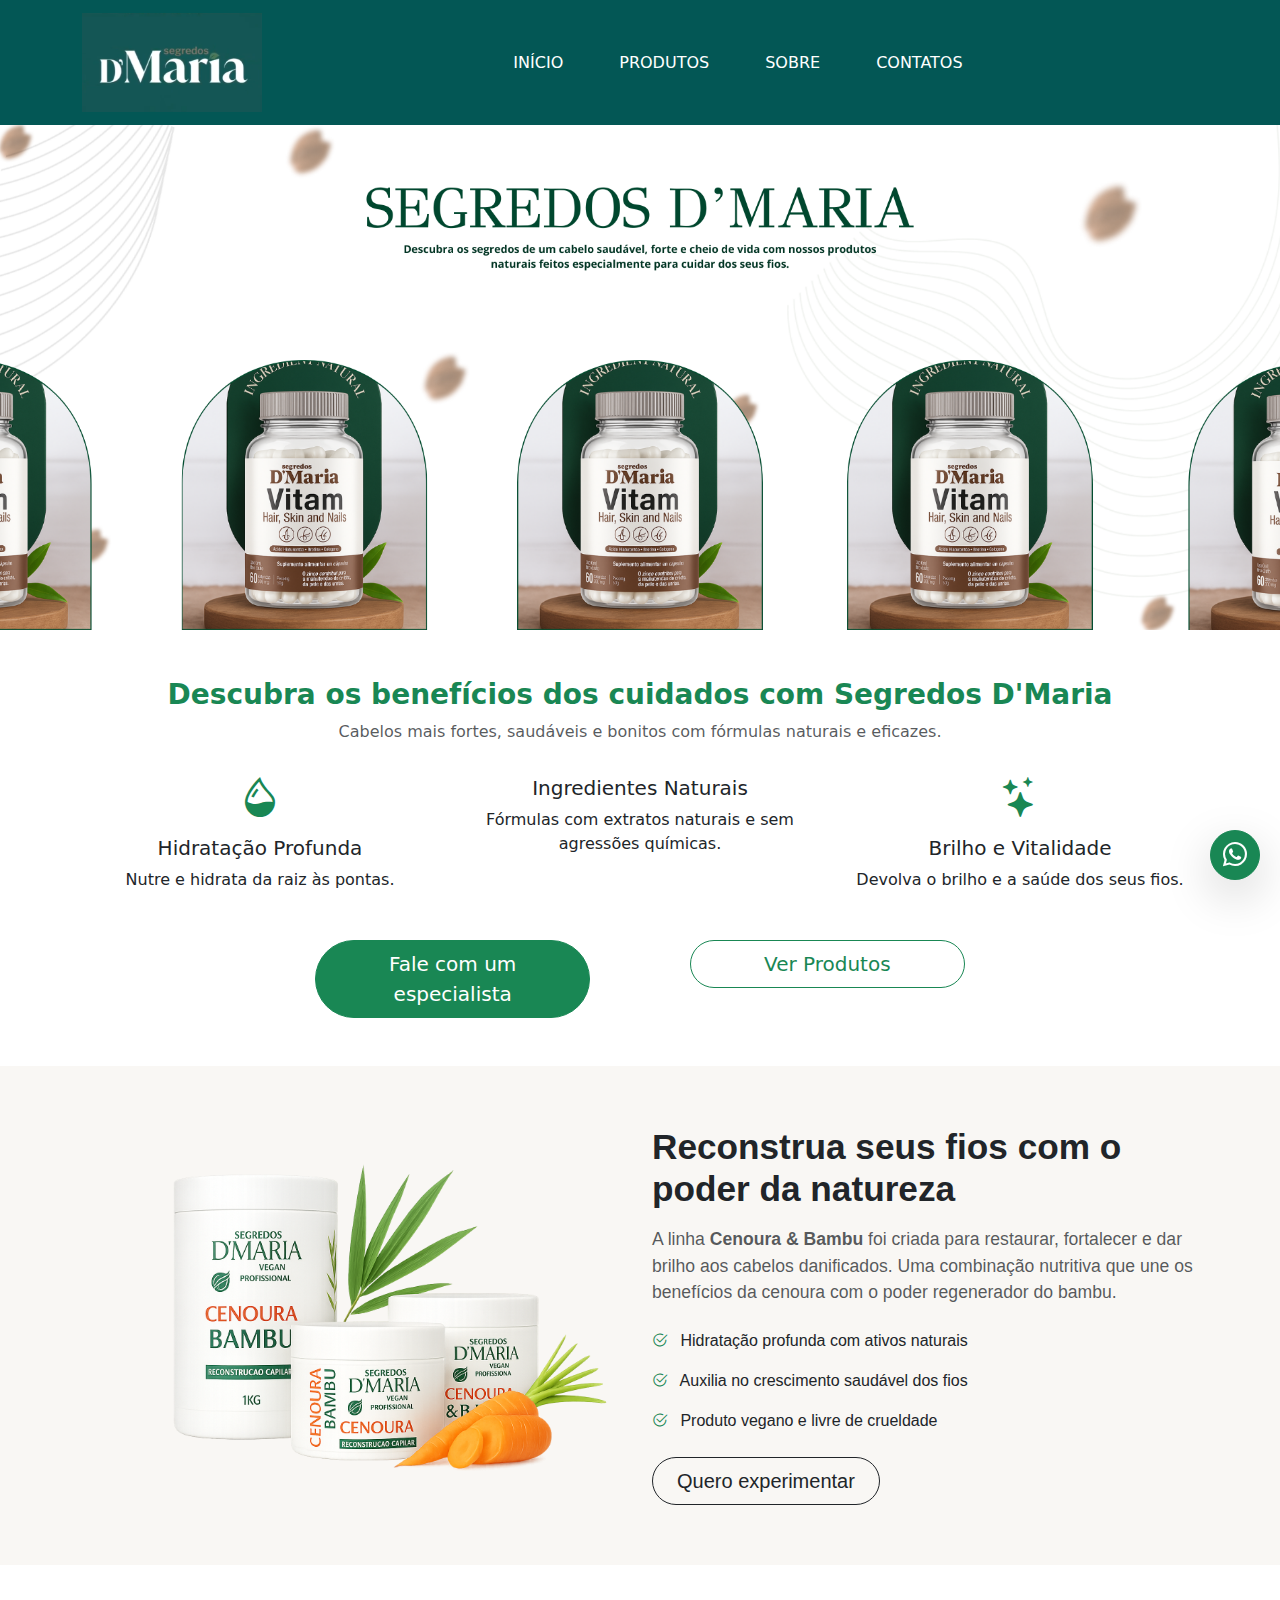
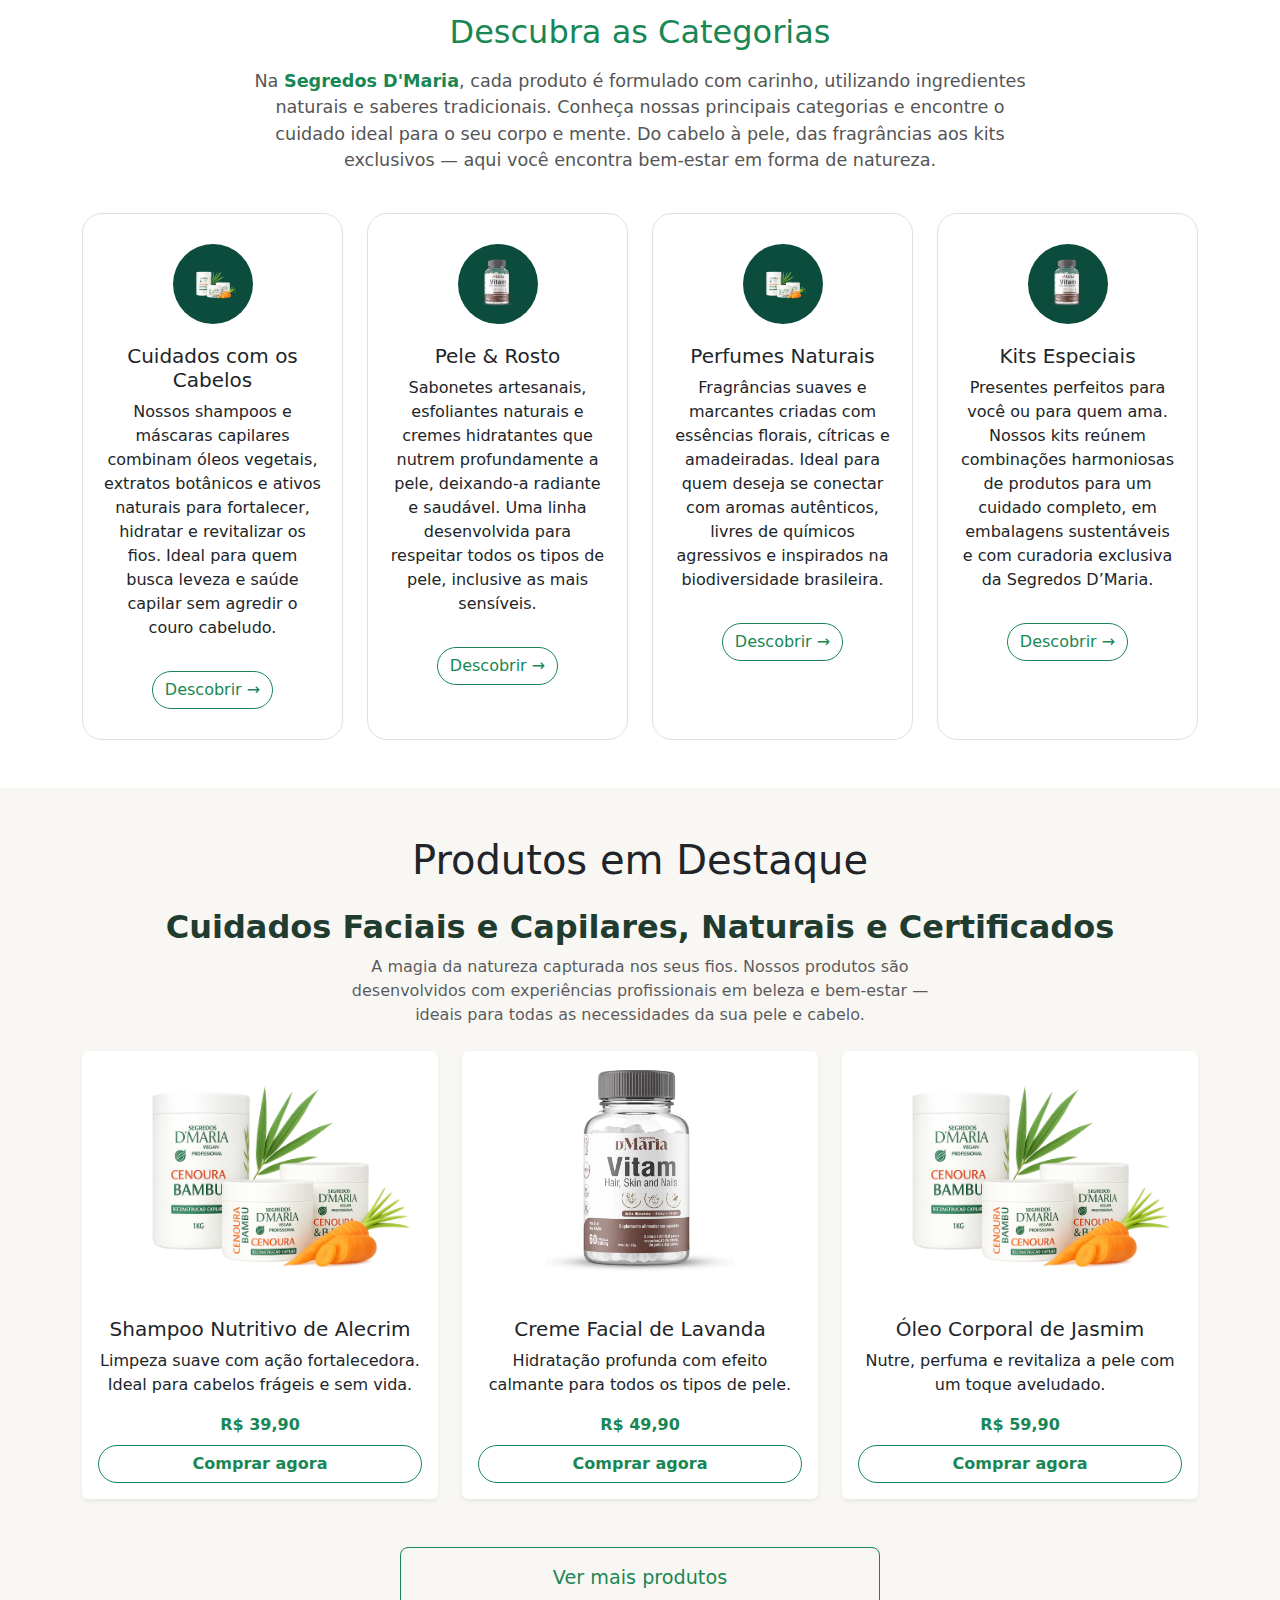
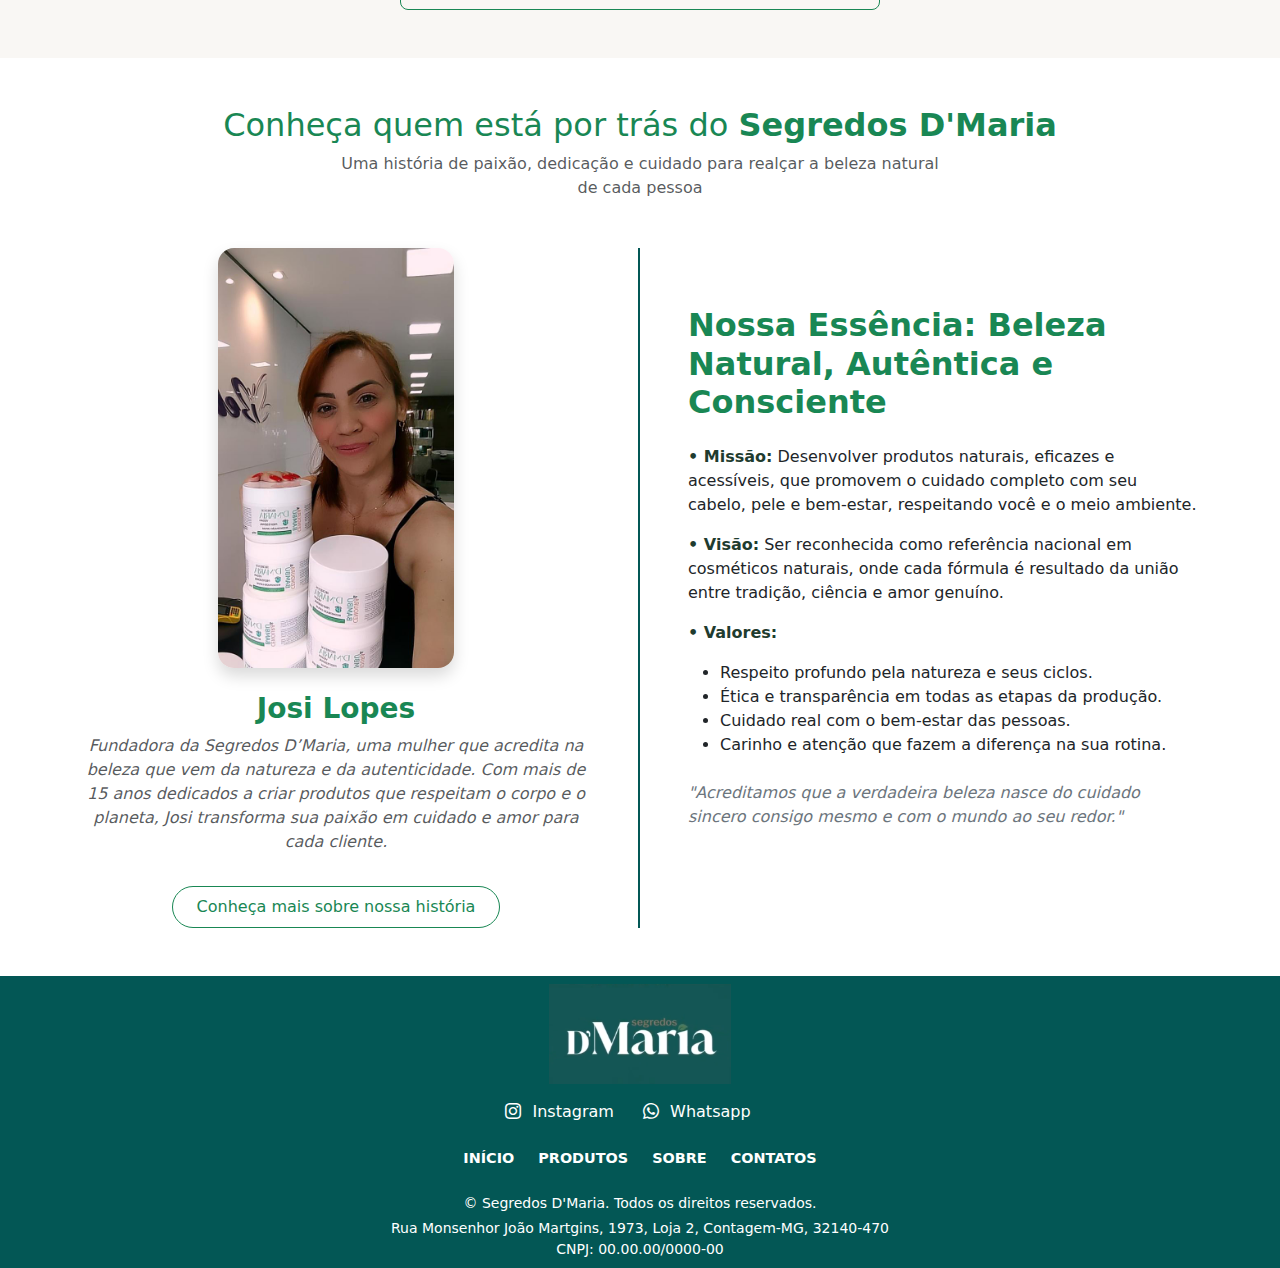
<file: index.html>
<!DOCTYPE html>
<html lang="pt-BR">

<head>
    <meta charset="UTF-8">
    <meta name="viewport" content="width=device-width, initial-scale=1.0">

    <!-- Ícones do Bootstrap -->
    <link rel="stylesheet" href="https://cdn.jsdelivr.net/npm/bootstrap-icons/font/bootstrap-icons.css">

    <!-- CSS do Bootstrap -->
    <link href="https://cdn.jsdelivr.net/npm/bootstrap@5.3.3/dist/css/bootstrap.min.css" rel="stylesheet"
        crossorigin="anonymous">

    <!-- Estilos personalizados -->
    <link rel="stylesheet" href="./assets/css/style.css">

    <!-- Ícone da aba do navegador -->
    <link rel="shortcut icon" href="./assets/img/favicon.ico" type="image/x-icon">

    <title>Segredos D'Maria</title>
</head>

<body>

    <nav class="navbar navbar-expand-lg navbar-custom">
        <div class="container">
            <!-- Logo -->
            <a class="navbar-brand d-flex align-items-center" href="./index.html">
                <img src="./assets/img/logoSegredosD'Maria.png" alt="Logo" class="img-fluid" style="max-width: 180px;">
            </a>

            <!-- Botão do menu no mobile -->
            <button class="navbar-toggler text-white" type="button" data-bs-toggle="collapse"
                data-bs-target="#navbarContent">
                <span class="navbar-toggler-icon"></span>
            </button>

            <!-- Itens do menu -->
            <div class="collapse navbar-collapse justify-content-center" id="navbarContent">
                <ul class="navbar-nav">
                    <li class="nav-item">
                        <a class="nav-link" href="./index.html">INÍCIO</a>
                    </li>
                    <li class="nav-item">
                        <a class="nav-link" href="./pages/produtos.html">PRODUTOS</a>
                    </li>
                    <li class="nav-item">
                        <a class="nav-link" href="./pages/sobre.html">SOBRE</a>
                    </li>
                    <li class="nav-item">
                        <a class="nav-link" href="./pages/contatos.html">CONTATOS</a>
                    </li>
                </ul>
            </div>
        </div>
    </nav>

    <!-- SEÇÃO: Banner principal -->
    <section id="inicio" style="background-color: #ffffff;">
        <div class="main">
            <img src="./assets/img/bannerInicio.png" alt="Banner" class="img-fluid w-100">
        </div>
    </section>

    <!-- SEÇÃO: Benefícios dos produtos Segredos D'Maria -->
    <section style="background-color: #ffffff;">
        <div class="container text-center py-5">

            <h3 class="fw-bold text-success">Descubra os benefícios dos cuidados com Segredos D'Maria</h3>
            <p class="text-muted mb-4">
                Cabelos mais fortes, saudáveis e bonitos com fórmulas naturais e eficazes.
            </p>

            <!-- Ícones e descrições dos benefícios -->
            <div class="row text-center mb-4">
                <div class="col-12 col-md-4">
                    <i class="bi bi-droplet-half fs-1 text-success"></i>
                    <h5 class="mt-2">Hidratação Profunda</h5>
                    <p>Nutre e hidrata da raiz às pontas.</p>
                </div>
                <div class="col-12 col-md-4">
                    <i class="bi bi-leaf fs-1 text-success"></i>
                    <h5 class="mt-2">Ingredientes Naturais</h5>
                    <p>Fórmulas com extratos naturais e sem agressões químicas.</p>
                </div>
                <div class="col-12 col-md-4">
                    <i class="bi bi-stars fs-1 text-success"></i>
                    <h5 class="mt-2">Brilho e Vitalidade</h5>
                    <p>Devolva o brilho e a saúde dos seus fios.</p>
                </div>
            </div>

            <!-- Botões de ação -->
            <div class="row justify-content-center g-2 mt-4">
                <div class="col-12 col-md-4">
                    <a href="https://api.whatsapp.com/send/?phone=5575981557558&text=Ol%C3%A1%2C+tenho+interesse+nos+produtos+Segredos+D'Maria+e+gostaria+de+saber+mais.&type=phone_number&app_absent=0"
                        class="btn btn-success btn-lg w-75 rounded-pill" target="_blank" rel="noopener noreferrer">
                        Fale com um especialista
                    </a>
                </div>

                <div class="col-12 col-md-4">
                    <a href="./pages/produtos.html" class="btn btn-outline-success btn-lg w-75 rounded-pill">
                        Ver Produtos
                    </a>
                </div>
            </div>
        </div>
    </section>

    <!-- SEÇÃO: Beleza com Segredos D'Maria -->
    <section style="background-color: #f9f7f4; padding: 60px 0; font-family: 'Helvetica Neue', sans-serif;">
        <div class="container">
            <div class="row align-items-center">
                <!-- Imagem lateral -->
                <div class="col-md-6 text-center mb-4 mb-md-0">
                    <img src="./assets/img/imgProdutos/CenouraBambu.png" alt="Produto Segredos D'Maria Cenoura & Bambu"
                        class="img-fluid" style="max-height: 400px;">
                </div>

                <!-- Texto lateral -->
                <div class="col-md-6">
                    <h2 class="fw-bold text-dark mb-3" style="font-size: 2.2rem;">
                        Reconstrua seus fios com o poder da natureza
                    </h2>
                    <p class="text-muted mb-4" style="font-size: 1.1rem;">
                        A linha <strong>Cenoura & Bambu</strong> foi criada para restaurar, fortalecer e dar brilho aos
                        cabelos danificados. Uma combinação nutritiva que une os benefícios da cenoura com o poder
                        regenerador do bambu.
                    </p>

                    <ul class="list-unstyled mb-4" style="font-size: 1rem;">
                        <li class="mb-3"><i class="bi bi-check2-circle text-success me-2"></i> Hidratação profunda com
                            ativos naturais</li>
                        <li class="mb-3"><i class="bi bi-check2-circle text-success me-2"></i> Auxilia no crescimento
                            saudável dos fios</li>
                        <li class="mb-3"><i class="bi bi-check2-circle text-success me-2"></i> Produto vegano e livre de
                            crueldade</li>
                    </ul>

                    <a href="https://api.whatsapp.com/send/?phone=5531992898271&text=Olá,+quero+conhecer+os+produtos+Segredos+D'Maria"
                        class="btn btn-outline-dark btn-lg rounded-pill px-4">
                        Quero experimentar
                    </a>
                </div>
            </div>
        </div>
    </section>


    <div class="container py-5">
        <h2 class="text-center text-success mb-3">Descubra as Categorias</h2>
        <p class="descricao-topo text-center">
            Na <strong class="text-success">Segredos D'Maria</strong>, cada produto é formulado com carinho, utilizando
            ingredientes naturais
            e saberes tradicionais. Conheça nossas principais categorias e encontre o cuidado ideal para o seu corpo e
            mente. Do cabelo à pele, das fragrâncias aos kits exclusivos — aqui você encontra bem-estar em forma de
            natureza.
        </p>

        <div class="row row-cols-1 row-cols-md-4 g-4">

            <div class="col">
                <div class="categoria-card">
                    <img src="./assets/img/imgProdutos/CenouraBambu.png" alt="Cabelos" class="categoria-img">
                    <h5>Cuidados com os Cabelos</h5>
                    <p>Nossos shampoos e máscaras capilares combinam óleos vegetais, extratos botânicos e ativos
                        naturais para fortalecer, hidratar e revitalizar os fios. Ideal para quem busca leveza e saúde
                        capilar sem agredir o couro cabeludo.</p>
                    <a href="#" class="btn btn-outline-success btn-descobrir">Descobrir →</a>
                </div>
            </div>

            <div class="col">
                <div class="categoria-card">
                    <img src="./assets/img/imgProdutos/VitamHair.png" alt="Pele" class="categoria-img">
                    <h5>Pele & Rosto</h5>
                    <p>Sabonetes artesanais, esfoliantes naturais e cremes hidratantes que nutrem profundamente a pele,
                        deixando-a radiante e saudável. Uma linha desenvolvida para respeitar todos os tipos de pele,
                        inclusive as mais sensíveis.</p>
                    <a href="#" class="btn btn-outline-success btn-descobrir">Descobrir →</a>
                </div>
            </div>

            <div class="col">
                <div class="categoria-card">
                    <img src="./assets/img/imgProdutos/CenouraBambu.png" alt="Perfumes" class="categoria-img">
                    <h5>Perfumes Naturais</h5>
                    <p>Fragrâncias suaves e marcantes criadas com essências florais, cítricas e amadeiradas. Ideal para
                        quem deseja se conectar com aromas autênticos, livres de químicos agressivos e inspirados na
                        biodiversidade brasileira.</p>
                    <a href="#" class="btn btn-outline-success btn-descobrir">Descobrir →</a>
                </div>
            </div>

            <div class="col">
                <div class="categoria-card">
                    <img src="./assets/img/imgProdutos/VitamHair.png" alt="Kits" class="categoria-img">
                    <h5>Kits Especiais</h5>
                    <p>Presentes perfeitos para você ou para quem ama. Nossos kits reúnem combinações harmoniosas de
                        produtos para um cuidado completo, em embalagens sustentáveis e com curadoria exclusiva da
                        Segredos D’Maria.</p>
                    <a href="#" class="btn btn-outline-success btn-descobrir">Descobrir →</a>
                </div>
            </div>

        </div>
    </div>

    <section class="py-5" style="background-color: #f9f7f4;">
        <div class="container">
            <h1 class="text-center mb-4">Produtos em Destaque</h1>
            <div class="text-center mb-4">
                <h2 class="fw-bold display-10" style="color: #1f3c2f;">
                    Cuidados Faciais e Capilares, Naturais e Certificados
                </h2>
                <p class="text-muted mx-auto" style="max-width: 600px;">
                    A magia da natureza capturada nos seus fios. Nossos produtos são desenvolvidos com experiências
                    profissionais em beleza e bem-estar — ideais para todas as necessidades da sua pele e cabelo.
                </p>
            </div>


            <div class="row row-cols-1 row-cols-md-3 g-4">

                <!-- Produto 1 -->
                <div class="col">
                    <div class="card h-100 border-0 shadow-sm">
                        <img src="./assets/img/imgProdutos/CenouraBambu.png" class="card-img-top" alt="Produto 1">
                        <div class="card-body text-center">
                            <h5 class="card-title">Shampoo Nutritivo de Alecrim</h5>
                            <p class="card-text">Limpeza suave com ação fortalecedora. Ideal para cabelos frágeis e sem
                                vida.</p>
                            <p class="fw-bold text-success mb-2">R$ 39,90</p>
                            <a href="https://api.whatsapp.com/send/?phone=5531992898271&text=Olá,+quero+comprar+esse+produto+Segredos+D'Maria"
                                class="btn btn-outline-success rounded-pill w-100 fw-semibold">
                                Comprar agora
                            </a>

                        </div>
                    </div>
                </div>

                <!-- Produto 2 -->
                <div class="col">
                    <div class="card h-100 border-0 shadow-sm">
                        <img src="./assets/img/imgProdutos/VitamHair.png" class="card-img-top" alt="Produto 2">
                        <div class="card-body text-center">
                            <h5 class="card-title">Creme Facial de Lavanda</h5>
                            <p class="card-text">Hidratação profunda com efeito calmante para todos os tipos de pele.
                            </p>
                            <p class="fw-bold text-success mb-2">R$ 49,90</p>
                            <a href="https://api.whatsapp.com/send/?phone=5531992898271&text=Olá,+quero+comprar+esse+produto+Segredos+D'Maria"
                                class="btn btn-outline-success rounded-pill w-100 fw-semibold">
                                Comprar agora
                            </a>

                        </div>
                    </div>
                </div>

                <!-- Produto 3 -->
                <div class="col">
                    <div class="card h-100 border-0 shadow-sm">
                        <img src="./assets/img/imgProdutos/CenouraBambu.png" class="card-img-top" alt="Produto 3">
                        <div class="card-body text-center">
                            <h5 class="card-title">Óleo Corporal de Jasmim</h5>
                            <p class="card-text">Nutre, perfuma e revitaliza a pele com um toque aveludado.</p>
                            <p class="fw-bold text-success mb-2">R$ 59,90</p>
                            <a href="https://api.whatsapp.com/send/?phone=5531992898271&text=Olá,+quero+comprar+esse+produto+Segredos+D'Maria"
                                class="btn btn-outline-success rounded-pill w-100 fw-semibold">
                                Comprar agora
                            </a>

                        </div>
                    </div>
                </div>

            </div>

            <!-- Botão Ver mais -->
            <div class="text-center mt-5">
                <a href="./pages/produtos.html" class="btn btn-outline-success btn-lg px-5 py-3"
                    style="min-width: 480px; font-size: 1.2rem;">
                    Ver mais produtos
                </a>

            </div>
        </div>
    </section>


    <section class="py-5" style="background-color: #ffffff;">
        <div class="container">
            <!-- Título da seção -->
            <h2 class="text-center text-success mb-2">Conheça quem está por trás do <strong>Segredos D'Maria</strong>
            </h2>
            <p class="text-center text-muted mx-auto mb-5" style="max-width: 600px;">
                Uma história de paixão, dedicação e cuidado para realçar a beleza natural de cada pessoa
            </p>

            <div class="row align-items-center gy-4">

                <!-- Lado esquerdo: Foto e Apresentação -->
                <div class="col-md-6 text-center pe-md-5" style="border-right: 2px solid #035755;">
                    <img src="./assets/img/josiLopes.png" alt="Josi Lopes" class="img-fluid rounded-4 shadow"
                        style="max-height: 420px; object-fit: cover;">
                    <h3 class="mt-4 fw-bold text-success">Josi Lopes</h3>
                    <p class="text-muted fst-italic">
                        Fundadora da Segredos D’Maria, uma mulher que acredita na beleza que vem da natureza e da
                        autenticidade. Com mais de 15 anos dedicados a criar produtos que respeitam o corpo e o planeta,
                        Josi transforma sua paixão em cuidado e amor para cada cliente.
                    </p>
                    <a href="./pages/sobre.html" class="btn btn-outline-success rounded-pill px-4 py-2 mt-3">Conheça
                        mais sobre nossa história</a>
                </div>

                <!-- Lado direito: Missão e Valores -->
                <div class="col-md-6 ps-md-5 mt-4 mt-md-0">
                    <h2 class="fw-bold mb-4 text-success">Nossa Essência: Beleza Natural, Autêntica e Consciente</h2>
                    <p><strong style="color: #1f3c2f;">• Missão:</strong> Desenvolver produtos naturais, eficazes e
                        acessíveis, que promovem o cuidado completo com seu cabelo, pele e bem-estar, respeitando você e
                        o meio ambiente.</p>
                    <p><strong style="color: #1f3c2f;">• Visão:</strong> Ser reconhecida como referência nacional em
                        cosméticos naturais, onde cada fórmula é resultado da união entre tradição, ciência e amor
                        genuíno.</p>
                    <p><strong style="color: #1f3c2f;">• Valores:</strong></p>
                    <ul>
                        <li>Respeito profundo pela natureza e seus ciclos.</li>
                        <li>Ética e transparência em todas as etapas da produção.</li>
                        <li>Cuidado real com o bem-estar das pessoas.</li>
                        <li>Carinho e atenção que fazem a diferença na sua rotina.</li>
                    </ul>
                    <p class="mt-4 fst-italic text-secondary">"Acreditamos que a verdadeira beleza nasce do cuidado
                        sincero consigo mesmo e com o mundo ao seu redor."</p>
                </div>

            </div>
        </div>
    </section>

    <!-- Botão flutuante do WhatsApp -->
    <a href="https://api.whatsapp.com/send/?phone=5531992898271&text=Olá, gostaria de mais informações sobre os produtos da Segredos D'Maria!"
        class="btn btn-success rounded-circle shadow-lg"
        style="position: fixed; bottom: 20px; right: 20px; z-index: 1050;" target="_blank">
        <i class="bi bi-whatsapp fs-4"></i>
    </a>

    <!-- SEÇÃO: Rodapé -->
    <footer class="py-2" style="background-color: #035755;">
        <div class="container text-center">

            <!-- Logo da empresa -->
            <img src="./assets/img/logoSegredosD'Maria.png" alt="Logo" style="height: 100px;" class="mb-3">

            <!-- Links de redes sociais com ícones maiores e brancos -->
            <div class="mb-4 social-links">
                <a href="https://www.instagram.com/segredosdmaria" class="social-link me-4" target="_blank"
                    rel="noopener noreferrer">
                    <i class="bi bi-instagram"></i> Instagram
                </a>
                <a href="https://api.whatsapp.com/send/?phone=5531992898271&text&type=phone_number&app_absent=0"
                    class="social-link me-4" target="_blank" rel="noopener noreferrer">
                    <i class="bi bi-whatsapp"></i> Whatsapp
                </a>
            </div>

            <!-- Menu de navegação no rodapé -->
            <nav class="mb-4">
                <ul class="nav justify-content-center">
                    <li class="nav-item">
                        <a class="nav-link footer-link" href="./index.html">INÍCIO</a>
                    </li>
                    <li class="nav-item">
                        <a class="nav-link footer-link" href="./pages/produtos.html">PRODUTOS</a>
                    </li>
                    <li class="nav-item">
                        <a class="nav-link footer-link" href="./pages/sobre.html">SOBRE</a>
                    </li>
                    <li class="nav-item">
                        <a class="nav-link footer-link" href="./pages/contatos.html">CONTATOS</a>
                    </li>
                </ul>
            </nav>

            <!-- Informações de direitos autorais e links em branco -->
            <small class="d-block mb-1 text-white">
                © Segredos D'Maria. Todos os direitos reservados.
            </small>

            <!-- Endereço e CNPJ da empresa em branco -->
            <small class="d-block text-white">Rua Monsenhor João Martgins, 1973, Loja 2, Contagem-MG, 32140-470</small>
            <small class="d-block text-white">CNPJ: 00.00.00/0000-00</small>

        </div>
    </footer>




    <script src="https://cdn.jsdelivr.net/npm/bootstrap@5.3.3/dist/js/bootstrap.bundle.min.js"></script>
</body>

</html>
</file>
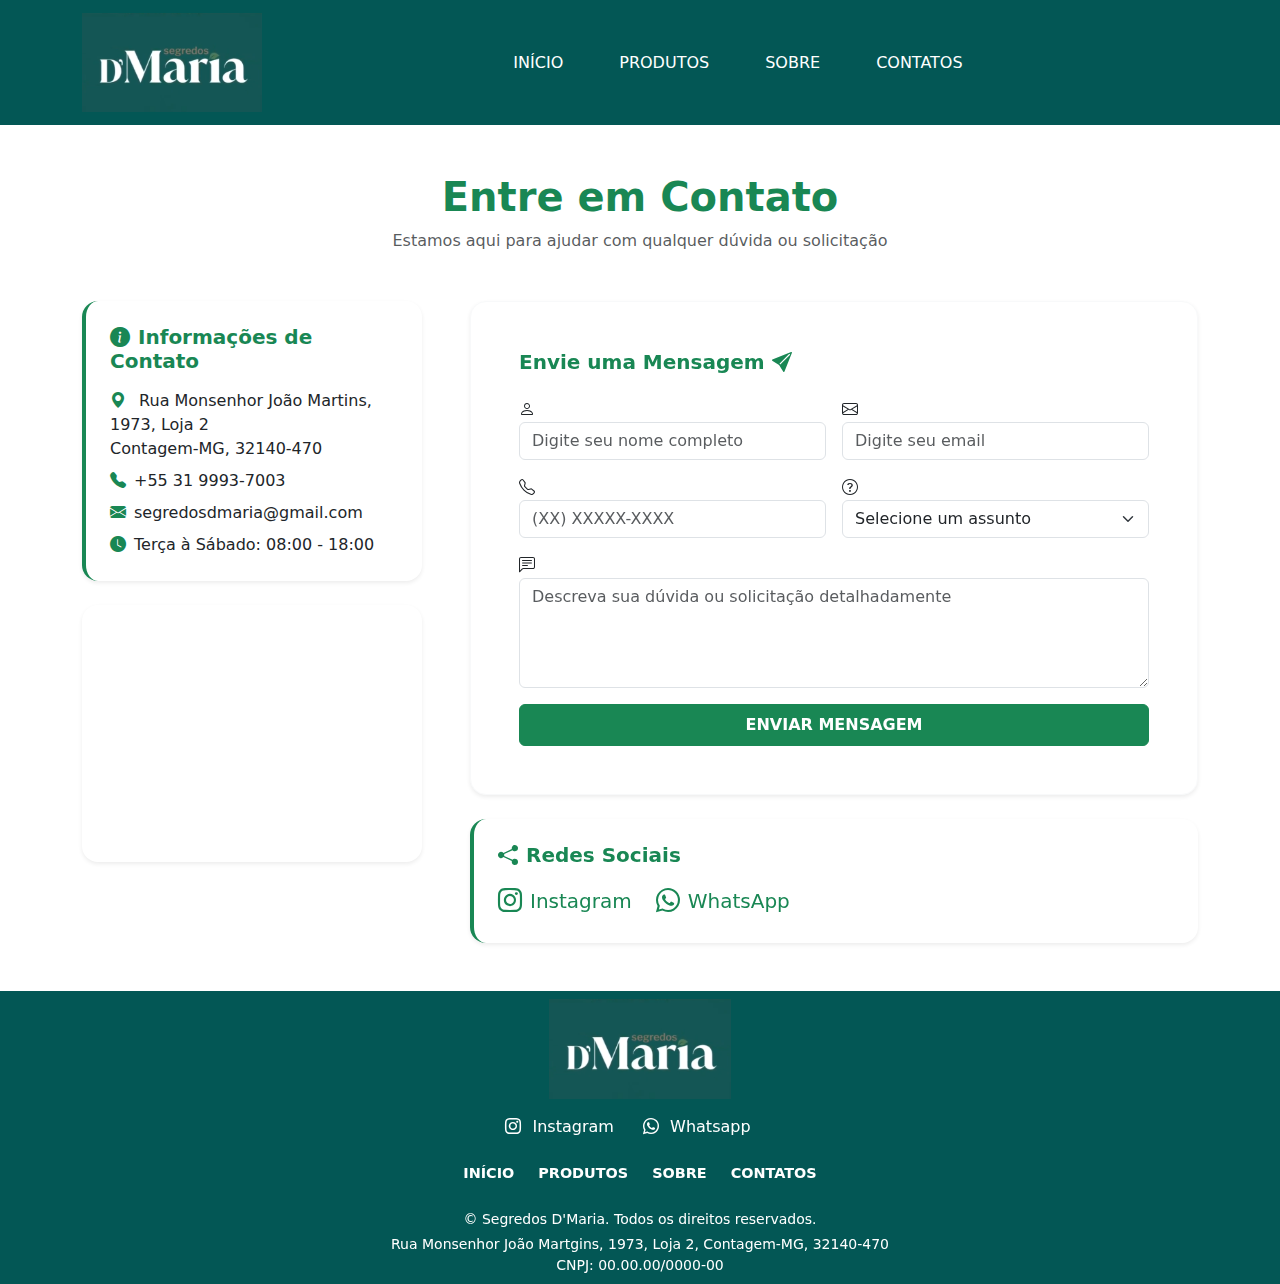
<file: pages/contatos.html>
<!DOCTYPE html>
<html lang="pt-BR">

<head>
    <!-- Meta Tags e Links de Estilos -->
    <meta charset="UTF-8">
    <meta name="viewport" content="width=device-width, initial-scale=1.0">

    <!-- Bootstrap Icons para ícones (usado no projeto) -->
    <link rel="stylesheet" href="https://cdn.jsdelivr.net/npm/bootstrap-icons/font/bootstrap-icons.css">

    <!-- Bootstrap CSS (para o layout e estilo responsivo) -->
    <link href="https://cdn.jsdelivr.net/npm/bootstrap@5.3.3/dist/css/bootstrap.min.css" rel="stylesheet"
        crossorigin="anonymous">

    <!-- Estilos adicionais do projeto -->
    <link rel="stylesheet" href="../assets/css/style.css">

    <!-- Favicon (ícone do site) -->
    <link rel="shortcut icon" href="../assets/img/favicon.ico" type="image/x-icon">

    <!-- Título da página (exibido na aba do navegador) -->
    <title>Segredos D'Maria | Contatos</title>
</head>

<body>
    <!-- NAVBAR: Barra de Navegação -->
    <nav class="navbar navbar-expand-lg navbar-custom">
        <div class="container">
            <!-- Logo -->
            <a class="navbar-brand d-flex align-items-center" href="../index.html">
                <img src="../assets/img/logoSegredosD'Maria.png" alt="Logo" class="img-fluid" style="max-width: 180px;">
            </a>

            <!-- Botão do menu no mobile -->
            <button class="navbar-toggler text-white" type="button" data-bs-toggle="collapse"
                data-bs-target="#navbarContent">
                <span class="navbar-toggler-icon"></span>
            </button>

            <!-- Itens do menu -->
            <div class="collapse navbar-collapse justify-content-center" id="navbarContent">
                <ul class="navbar-nav">
                    <li class="nav-item">
                        <a class="nav-link" href="../index.html">INÍCIO</a>
                    </li>
                    <li class="nav-item">
                        <a class="nav-link" href="./produtos.html">PRODUTOS</a>
                    </li>
                    <li class="nav-item">
                        <a class="nav-link" href="./sobre.html">SOBRE</a>
                    </li>
                    <li class="nav-item">
                        <a class="nav-link" href="./contatos.html">CONTATOS</a>
                    </li>
                </ul>
            </div>
        </div>
    </nav>

    <!-- SEÇÃO: Contato -->
    <section class="container py-5">
        <div class="text-center mb-5">
            <!-- Título e descrição -->
            <h1 class="fw-bold text-success">Entre em Contato</h1>
            <p class="text-muted">Estamos aqui para ajudar com qualquer dúvida ou solicitação</p>
        </div>

        <div class="row g-5">
            <!-- Lado Esquerdo: Informações de Contato e Mapa -->
            <div class="col-lg-4">
                <!-- Bloco de Informações de Contato -->
                <div class="bg-white p-4 rounded-4 shadow-sm mb-4 border-start border-4 border-success">
                    <h5 class="fw-bold mb-3 text-success"><i class="bi bi-info-circle-fill me-2"></i>Informações de
                        Contato</h5>
                    <p class="mb-2">
                        <i class="bi bi-geo-alt-fill text-success me-2"></i>
                        Rua Monsenhor João Martins, 1973, Loja 2<br>Contagem-MG, 32140-470
                    </p>
                    <p class="mb-2"><i class="bi bi-telephone-fill text-success me-2"></i>+55 31 9993-7003</p>
                    <p class="mb-2"><i class="bi bi-envelope-fill text-success me-2"></i>segredosdmaria@gmail.com</p>
                    <p class="mb-0"><i class="bi bi-clock-fill text-success me-2"></i>Terça à Sábado: 08:00 - 18:00</p>
                </div>

                <!-- Mapa -->
                <div class="rounded-4 shadow-sm overflow-hidden">
                    <iframe
                        src="https://www.google.com/maps?q=Rua%20Monsenhor%20Jo%C3%A3o%20Martins%2C%201973%2C%20Loja%202%2C%20Contagem-MG%2C%2032140-470&output=embed"
                        width="100%" height="250" style="border:0;" allowfullscreen loading="lazy">
                    </iframe>


                </div>
            </div>

            <!-- Lado Direito: Formulário de Contato e Redes Sociais -->
            <div class="col-lg-8">
                <!-- Bloco do Formulário -->
                <div class="bg-white p-5 rounded-4 shadow-sm border border-light">
                    <h5 class="fw-bold mb-4 text-success">Envie uma Mensagem <i class="bi bi-send-fill"></i></h5>
                    <form id="whatsapp-form">
                        <div class="row g-3">
                            <!-- Campo Nome -->
                            <div class="col-md-6 position-relative">
                                <i class="bi bi-person form-icon"></i>
                                <input type="text" class="form-control input-with-icon"
                                    placeholder="Digite seu nome completo" id="nome" required>
                            </div>
                            <!-- Campo E-mail -->
                            <div class="col-md-6 position-relative">
                                <i class="bi bi-envelope form-icon"></i>
                                <input type="email" class="form-control input-with-icon" placeholder="Digite seu email"
                                    id="email" required>
                            </div>
                            <!-- Campo Telefone -->
                            <div class="col-md-6 position-relative">
                                <i class="bi bi-telephone form-icon"></i>
                                <input type="text" class="form-control input-with-icon" placeholder="(XX) XXXXX-XXXX"
                                    id="telefone" required>
                            </div>
                            <!-- Campo Assunto -->
                            <div class="col-md-6 position-relative">
                                <i class="bi bi-question-circle form-icon"></i>
                                <select class="form-select input-with-icon" id="assunto" required>
                                    <option selected disabled>Selecione um assunto</option>
                                    <option>Informações sobre produtos</option>
                                    <option>Pedido e entrega</option>
                                    <option>Revenda ou parceria</option>
                                    <option>Trocas e devoluções</option>
                                    <option>Atendimento ao cliente</option>
                                </select>
                            </div>

                            <!-- Campo Mensagem -->
                            <div class="col-12 position-relative">
                                <i class="bi bi-chat-left-text form-icon"></i>
                                <textarea class="form-control input-with-icon" rows="4"
                                    placeholder="Descreva sua dúvida ou solicitação detalhadamente" id="mensagem"
                                    required></textarea>
                            </div>
                            <!-- Botão de Enviar -->
                            <div class="col-12">
                                <button type="submit" class="btn btn-success w-100 fw-bold py-2">ENVIAR
                                    MENSAGEM</button>
                            </div>
                        </div>
                    </form>
                </div>

                <!-- Bloco de Redes Sociais -->
                <div class="bg-white p-4 mt-4 rounded-4 shadow-sm border-start border-4 border-success">
                    <h5 class="fw-bold mb-3 text-success"><i class="bi bi-share-fill me-2"></i>Redes Sociais</h5>
                    <div class="d-flex flex-wrap gap-4 fs-5">
                        <!-- Links para redes sociais -->
                        <a href="https://www.instagram.com/segredosdmaria" target="_blank" rel="noopener noreferrer"
                            class="d-flex align-items-center text-success text-decoration-none">
                            <i class="bi bi-instagram me-2 fs-4"></i> Instagram
                        </a>
                        <a href="https://api.whatsapp.com/send/?phone=5531992898271&text&type=phone_number&app_absent=0"
                            target="_blank" rel="noopener noreferrer"
                            class="d-flex align-items-center text-success text-decoration-none">
                            <i class="bi bi-whatsapp me-2 fs-4"></i> WhatsApp
                        </a>
                    </div>
                </div>
            </div>
        </div>
    </section>

    <!-- SEÇÃO: Rodapé -->
    <footer class="py-2" style="background-color: #035755;">
        <div class="container text-center">

            <!-- Logo da empresa -->
            <img src="../assets/img/logoSegredosD'Maria.png" alt="Logo" style="height: 100px;" class="mb-3">

            <!-- Links de redes sociais com ícones maiores e brancos -->
            <div class="mb-4 social-links">
                <a href="https://www.instagram.com/segredosdmaria" class="social-link me-4" target="_blank"
                    rel="noopener noreferrer">
                    <i class="bi bi-instagram"></i> Instagram
                </a>
                <a href="https://api.whatsapp.com/send/?phone=5531992898271&text&type=phone_number&app_absent=0"
                    class="social-link me-4" target="_blank" rel="noopener noreferrer">
                    <i class="bi bi-whatsapp"></i> Whatsapp
                </a>
            </div>

            <!-- Menu de navegação no rodapé -->
            <nav class="mb-4">
                <ul class="nav justify-content-center">
                    <li class="nav-item">
                        <a class="nav-link footer-link" href="../index.html">INÍCIO</a>
                    </li>
                    <li class="nav-item">
                        <a class="nav-link footer-link" href="./produtos.html">PRODUTOS</a>
                    </li>
                    <li class="nav-item">
                        <a class="nav-link footer-link" href="./sobre.html">SOBRE</a>
                    </li>
                    <li class="nav-item">
                        <a class="nav-link footer-link" href="./contatos.html">CONTATOS</a>
                    </li>
                </ul>
            </nav>

            <!-- Informações de direitos autorais e links em branco -->
            <small class="d-block mb-1 text-white">
                © Segredos D'Maria. Todos os direitos reservados.
            </small>

            <!-- Endereço e CNPJ da empresa em branco -->
            <small class="d-block text-white">Rua Monsenhor João Martgins, 1973, Loja 2, Contagem-MG, 32140-470</small>
            <small class="d-block text-white">CNPJ: 00.00.00/0000-00</small>

        </div>
    </footer>

    <!-- SCRIPTS -->
    <script src="../assets/js/main.js"></script>
    <script src="https://cdn.jsdelivr.net/npm/bootstrap@5.3.3/dist/js/bootstrap.bundle.min.js"></script>
</body>

</html>
</file>
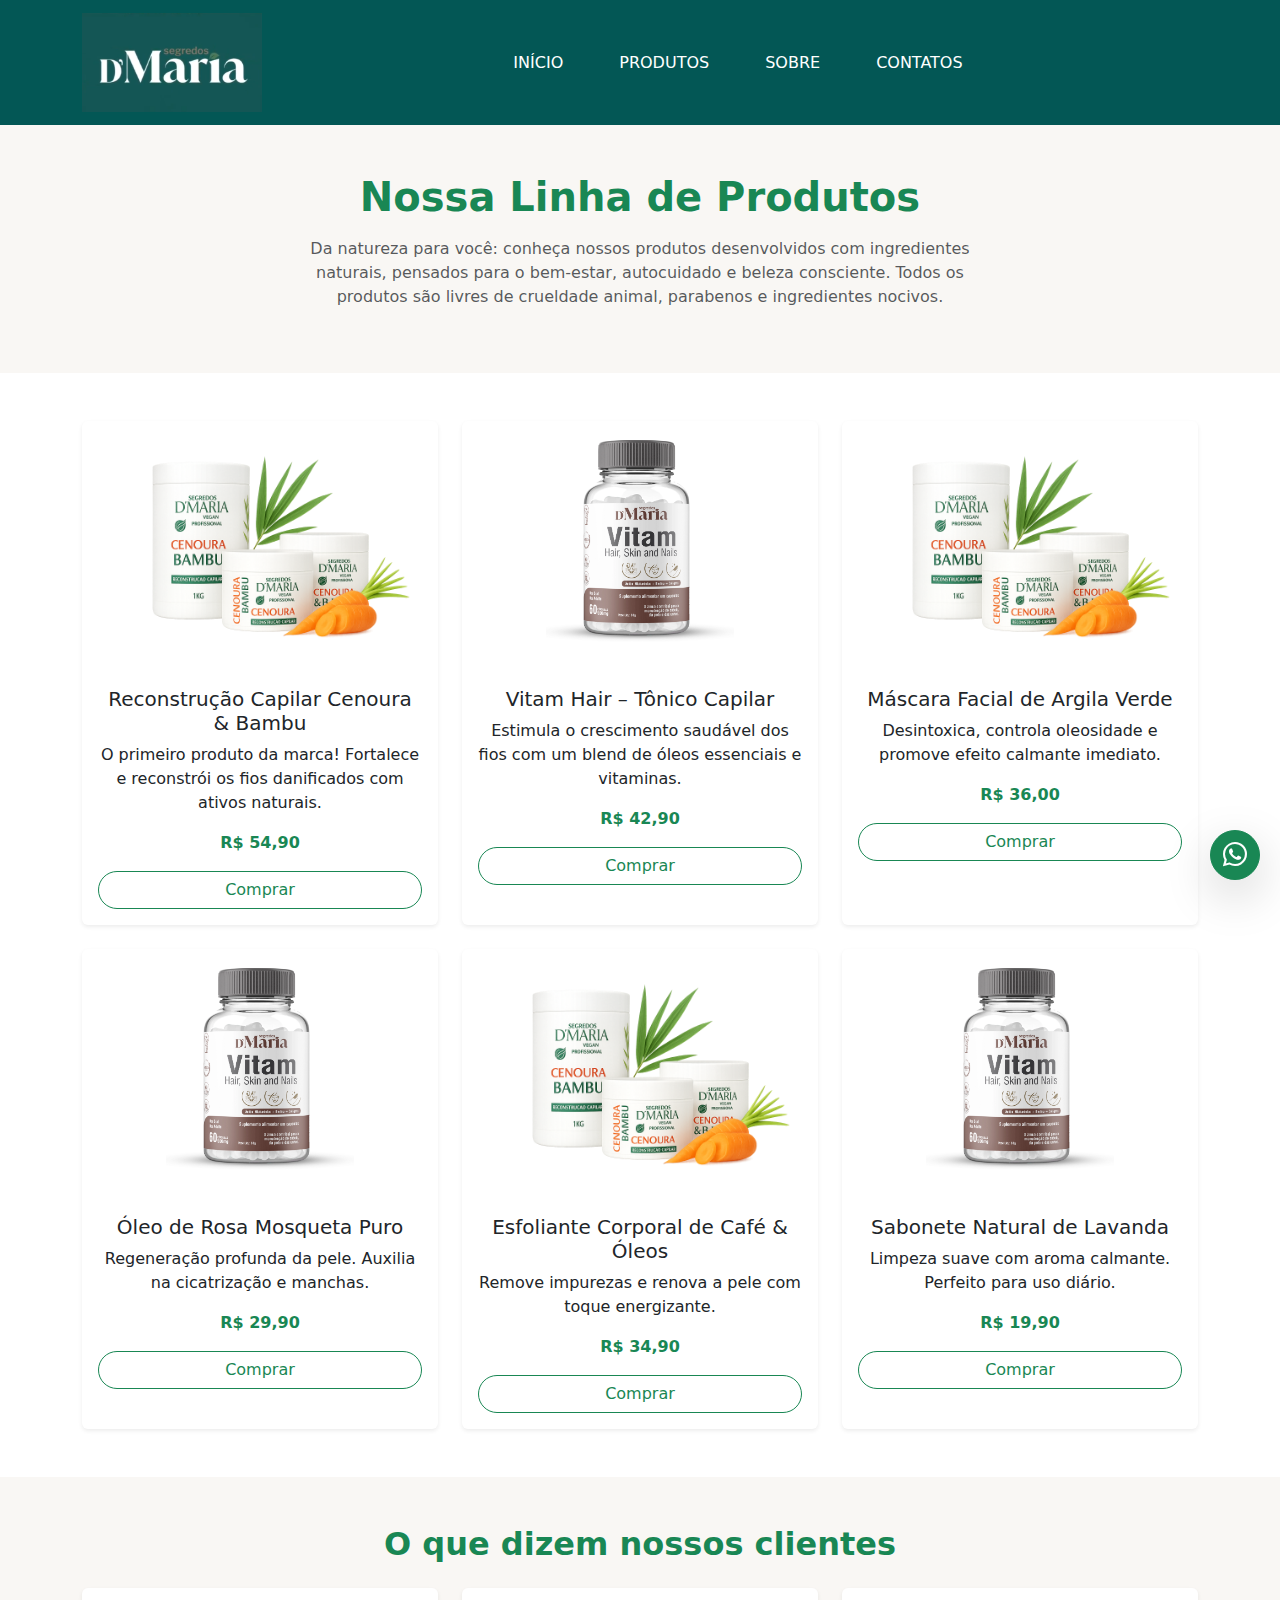
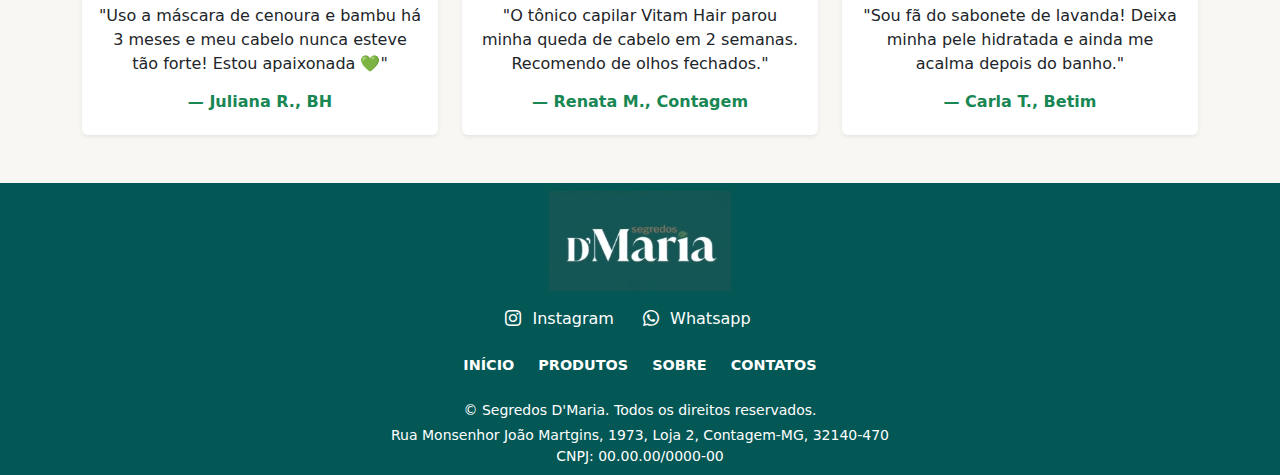
<file: pages/produtos.html>
<!DOCTYPE html>
<html lang="pt-BR">

<head>
    <!-- Meta Tags e Links de Estilos -->
    <meta charset="UTF-8">
    <meta name="viewport" content="width=device-width, initial-scale=1.0">

    <!-- Bootstrap Icons para ícones (usado no projeto) -->
    <link rel="stylesheet" href="https://cdn.jsdelivr.net/npm/bootstrap-icons/font/bootstrap-icons.css">

    <!-- Bootstrap CSS (para o layout e estilo responsivo) -->
    <link href="https://cdn.jsdelivr.net/npm/bootstrap@5.3.3/dist/css/bootstrap.min.css" rel="stylesheet"
        crossorigin="anonymous">

    <!-- Estilos adicionais do projeto -->
    <link rel="stylesheet" href="../assets/css/style.css">

    <!-- Favicon (ícone do site) -->
    <link rel="shortcut icon" href="../assets/img/favicon.ico" type="image/x-icon">

    <!-- Título da página (exibido na aba do navegador) -->
    <title>Segredos D'Maria | Produtos</title>
</head>

<body>
    <!-- NAVBAR: Barra de Navegação -->
    <nav class="navbar navbar-expand-lg navbar-custom">
        <div class="container">
            <!-- Logo -->
            <a class="navbar-brand d-flex align-items-center" href="../index.html">
                <img src="../assets/img/logoSegredosD'Maria.png" alt="Logo" class="img-fluid" style="max-width: 180px;">
            </a>

            <!-- Botão do menu no mobile -->
            <button class="navbar-toggler text-white" type="button" data-bs-toggle="collapse"
                data-bs-target="#navbarContent">
                <span class="navbar-toggler-icon"></span>
            </button>

            <!-- Itens do menu -->
            <div class="collapse navbar-collapse justify-content-center" id="navbarContent">
                <ul class="navbar-nav">
                    <li class="nav-item">
                        <a class="nav-link" href="../index.html">INÍCIO</a>
                    </li>
                    <li class="nav-item">
                        <a class="nav-link" href="./protudos.html">PRODUTOS</a>
                    </li>
                    <li class="nav-item">
                        <a class="nav-link" href="./sobre.html">SOBRE</a>
                    </li>
                    <li class="nav-item">
                        <a class="nav-link" href="./contatos.html">CONTATOS</a>
                    </li>
                </ul>
            </div>
        </div>
    </nav>


    <!-- Título e introdução -->
    <section class="py-5" style="background-color: #f9f7f4;">
        <div class="container text-center">
            <h1 class="fw-bold mb-3 text-success">Nossa Linha de Produtos</h1>
            <p class="text-muted mx-auto" style="max-width: 700px;">
                Da natureza para você: conheça nossos produtos desenvolvidos com ingredientes naturais, pensados para o
                bem-estar, autocuidado e beleza consciente. Todos os produtos são livres de crueldade animal, parabenos
                e ingredientes nocivos.
            </p>
        </div>
    </section>

    <!-- Grade de Produtos -->
    <section class="py-5 bg-white">
        <div class="container">
            <div class="row row-cols-1 row-cols-md-3 g-4">

                <!-- Produto 1 -->
                <div class="col">
                    <div class="card h-100 border-0 shadow-sm">
                        <img src="../assets/img/imgProdutos/CenouraBambu.png" class="card-img-top"
                            alt="Reconstrução Capilar Cenoura e Bambu">
                        <div class="card-body text-center">
                            <h5 class="card-title">Reconstrução Capilar Cenoura & Bambu</h5>
                            <p class="card-text">O primeiro produto da marca! Fortalece e reconstrói os fios danificados
                                com ativos naturais.</p>
                            <p class="fw-bold text-success">R$ 54,90</p>
                            <a href="#" class="btn btn-outline-success rounded-pill w-100">Comprar</a>
                        </div>
                    </div>
                </div>

                <!-- Produto 2 -->
                <div class="col">
                    <div class="card h-100 border-0 shadow-sm">
                        <img src="../assets/img/imgProdutos/VitamHair.png" class="card-img-top"
                            alt="Vitam Hair Tônico Capilar">
                        <div class="card-body text-center">
                            <h5 class="card-title">Vitam Hair – Tônico Capilar</h5>
                            <p class="card-text">Estimula o crescimento saudável dos fios com um blend de óleos
                                essenciais e vitaminas.</p>
                            <p class="fw-bold text-success">R$ 42,90</p>
                            <a href="#" class="btn btn-outline-success rounded-pill w-100">Comprar</a>
                        </div>
                    </div>
                </div>

                <!-- Produto 3 -->
                <div class="col">
                    <div class="card h-100 border-0 shadow-sm">
                        <img src="../assets/img/imgProdutos/CenouraBambu.png" class="card-img-top"
                            alt="Máscara Facial de Argila Verde">
                        <div class="card-body text-center">
                            <h5 class="card-title">Máscara Facial de Argila Verde</h5>
                            <p class="card-text">Desintoxica, controla oleosidade e promove efeito calmante imediato.
                            </p>
                            <p class="fw-bold text-success">R$ 36,00</p>
                            <a href="#" class="btn btn-outline-success rounded-pill w-100">Comprar</a>
                        </div>
                    </div>
                </div>

                <!-- Produto 4 -->
                <div class="col">
                    <div class="card h-100 border-0 shadow-sm">
                        <img src="../assets/img/imgProdutos/VitamHair.png" class="card-img-top"
                            alt="Óleo de Rosa Mosqueta">
                        <div class="card-body text-center">
                            <h5 class="card-title">Óleo de Rosa Mosqueta Puro</h5>
                            <p class="card-text">Regeneração profunda da pele. Auxilia na cicatrização e manchas.</p>
                            <p class="fw-bold text-success">R$ 29,90</p>
                            <a href="#" class="btn btn-outline-success rounded-pill w-100">Comprar</a>
                        </div>
                    </div>
                </div>

                <!-- Produto 5 -->
                <div class="col">
                    <div class="card h-100 border-0 shadow-sm">
                        <img src="../assets/img/imgProdutos/CenouraBambu.png" class="card-img-top"
                            alt="Esfoliante Corporal de Café">
                        <div class="card-body text-center">
                            <h5 class="card-title">Esfoliante Corporal de Café & Óleos</h5>
                            <p class="card-text">Remove impurezas e renova a pele com toque energizante.</p>
                            <p class="fw-bold text-success">R$ 34,90</p>
                            <a href="#" class="btn btn-outline-success rounded-pill w-100">Comprar</a>
                        </div>
                    </div>
                </div>

                <!-- Produto 6 -->
                <div class="col">
                    <div class="card h-100 border-0 shadow-sm">
                        <img src="../assets/img/imgProdutos/VitamHair.png" class="card-img-top"
                            alt="Sabonete Natural de Lavanda">
                        <div class="card-body text-center">
                            <h5 class="card-title">Sabonete Natural de Lavanda</h5>
                            <p class="card-text">Limpeza suave com aroma calmante. Perfeito para uso diário.</p>
                            <p class="fw-bold text-success">R$ 19,90</p>
                            <a href="#" class="btn btn-outline-success rounded-pill w-100">Comprar</a>
                        </div>
                    </div>
                </div>

            </div>
        </div>
    </section>

    <!-- Seção de Depoimentos -->
    <section class="py-5" style="background-color: #f9f7f4;">
        <div class="container text-center">
            <h2 class="text-success fw-bold mb-4">O que dizem nossos clientes</h2>
            <div class="row row-cols-1 row-cols-md-3 g-4">

                <!-- Depoimento 1 -->
                <div class="col">
                    <div class="card border-0 shadow-sm h-100">
                        <div class="card-body">
                            <p class="card-text">"Uso a máscara de cenoura e bambu há 3 meses e meu cabelo nunca esteve
                                tão forte! Estou apaixonada 💚"</p>
                            <h6 class="fw-bold text-success mt-3">— Juliana R., BH</h6>
                        </div>
                    </div>
                </div>

                <!-- Depoimento 2 -->
                <div class="col">
                    <div class="card border-0 shadow-sm h-100">
                        <div class="card-body">
                            <p class="card-text">"O tônico capilar Vitam Hair parou minha queda de cabelo em 2 semanas.
                                Recomendo de olhos fechados."</p>
                            <h6 class="fw-bold text-success mt-3">— Renata M., Contagem</h6>
                        </div>
                    </div>
                </div>

                <!-- Depoimento 3 -->
                <div class="col">
                    <div class="card border-0 shadow-sm h-100">
                        <div class="card-body">
                            <p class="card-text">"Sou fã do sabonete de lavanda! Deixa minha pele hidratada e ainda me
                                acalma depois do banho."</p>
                            <h6 class="fw-bold text-success mt-3">— Carla T., Betim</h6>
                        </div>
                    </div>
                </div>

            </div>
        </div>
    </section>

    <!-- Botão flutuante do WhatsApp -->
    <a href="https://api.whatsapp.com/send/?phone=5531992898271&text=Olá, gostaria de mais informações sobre os produtos da Segredos D'Maria!"
        class="btn btn-success rounded-circle shadow-lg"
        style="position: fixed; bottom: 20px; right: 20px; z-index: 1050;" target="_blank">
        <i class="bi bi-whatsapp fs-4"></i>
    </a>


    <!-- SEÇÃO: Rodapé -->
    <footer class="py-2" style="background-color: #035755;">
        <div class="container text-center">

            <!-- Logo da empresa -->
            <img src="../assets/img/logoSegredosD'Maria.png" alt="Logo" style="height: 100px;" class="mb-3">

            <!-- Links de redes sociais com ícones maiores e brancos -->
            <div class="mb-4 social-links">
                <a href="https://www.instagram.com/segredosdmaria" class="social-link me-4" target="_blank"
                    rel="noopener noreferrer">
                    <i class="bi bi-instagram"></i> Instagram
                </a>
                <a href="https://api.whatsapp.com/send/?phone=5531992898271&text&type=phone_number&app_absent=0"
                    class="social-link me-4" target="_blank" rel="noopener noreferrer">
                    <i class="bi bi-whatsapp"></i> Whatsapp
                </a>
            </div>

            <!-- Menu de navegação no rodapé -->
            <nav class="mb-4">
                <ul class="nav justify-content-center">
                    <li class="nav-item">
                        <a class="nav-link footer-link" href="../index.html">INÍCIO</a>
                    </li>
                    <li class="nav-item">
                        <a class="nav-link footer-link" href="./produtos.html">PRODUTOS</a>
                    </li>
                    <li class="nav-item">
                        <a class="nav-link footer-link" href="./sobre.html">SOBRE</a>
                    </li>
                    <li class="nav-item">
                        <a class="nav-link footer-link" href="./contatos.html">CONTATOS</a>
                    </li>
                </ul>
            </nav>

            <!-- Informações de direitos autorais e links em branco -->
            <small class="d-block mb-1 text-white">
                © Segredos D'Maria. Todos os direitos reservados.
            </small>

            <!-- Endereço e CNPJ da empresa em branco -->
            <small class="d-block text-white">Rua Monsenhor João Martgins, 1973, Loja 2, Contagem-MG, 32140-470</small>
            <small class="d-block text-white">CNPJ: 00.00.00/0000-00</small>

        </div>
    </footer>

    <!-- SCRIPTS -->
    <script src="../assets/js/main.js"></script>
    <script src="https://cdn.jsdelivr.net/npm/bootstrap@5.3.3/dist/js/bootstrap.bundle.min.js"></script>
</body>

</html>
</file>
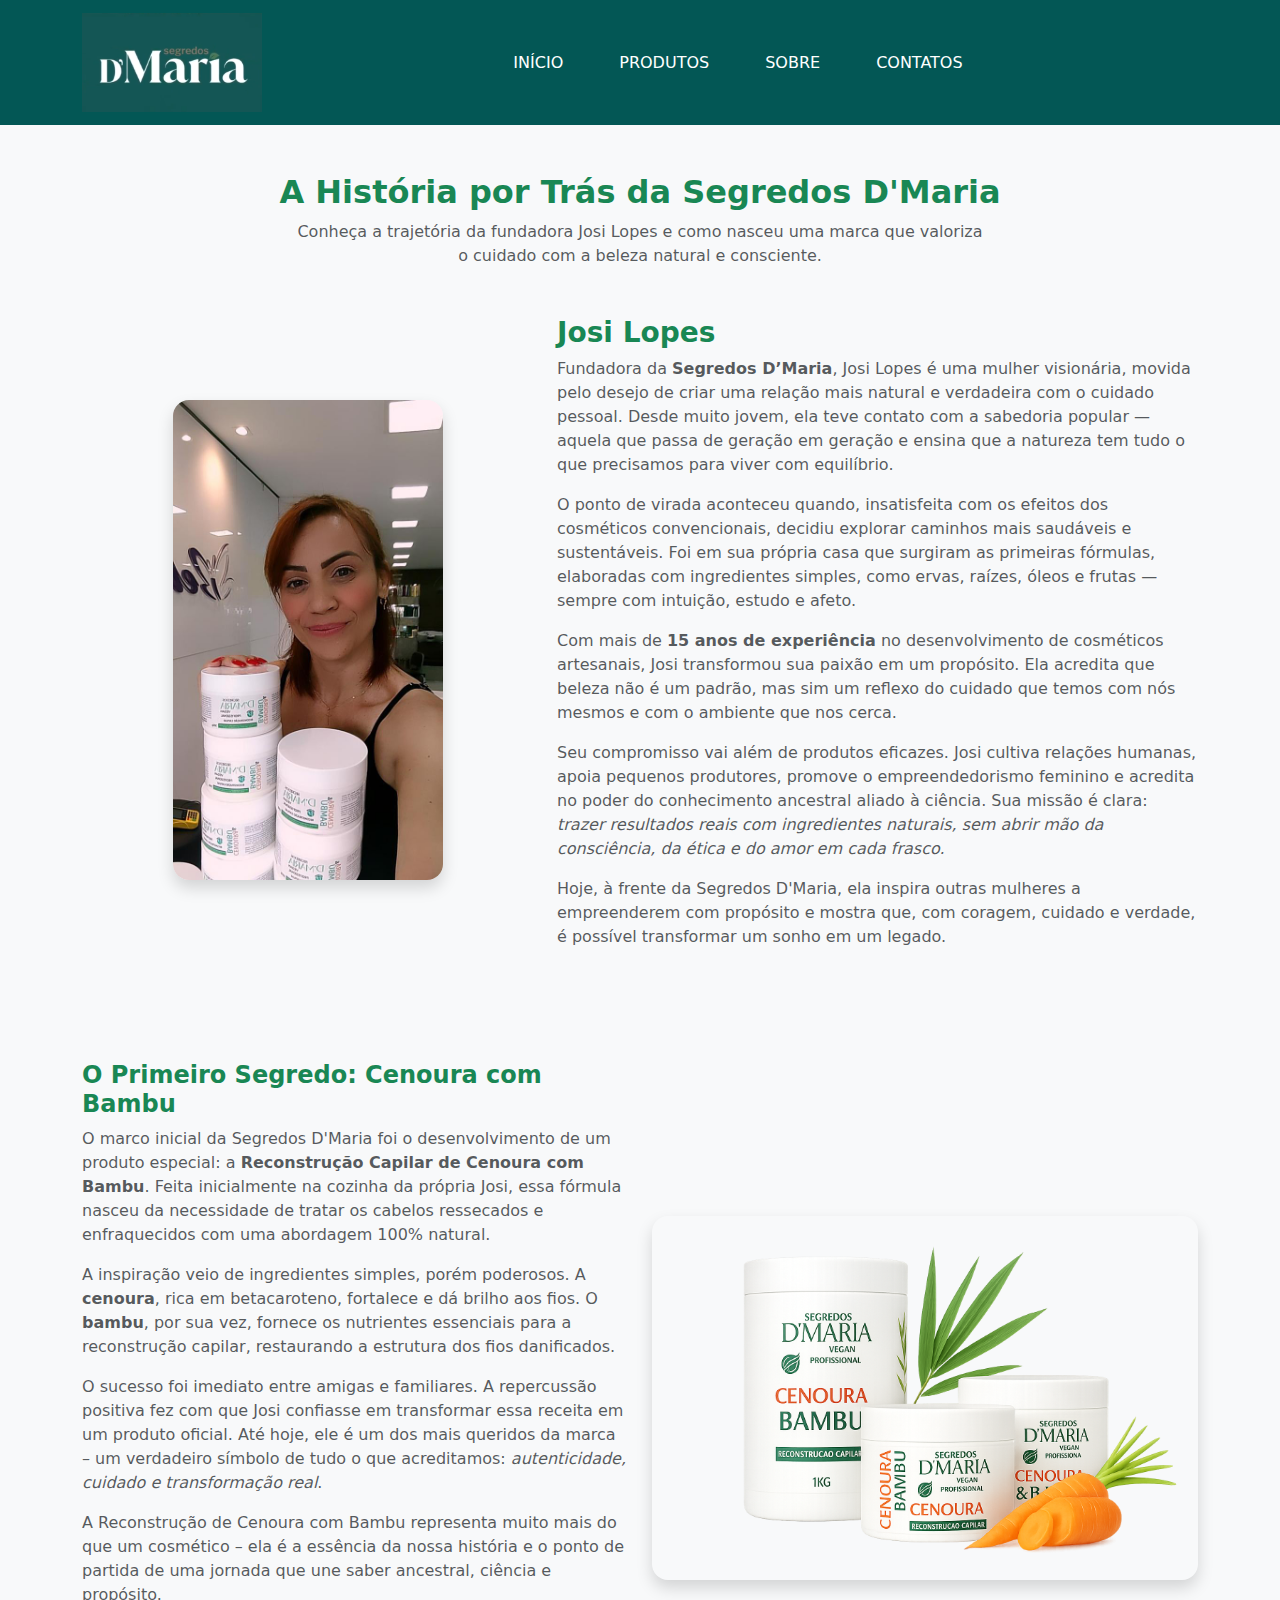
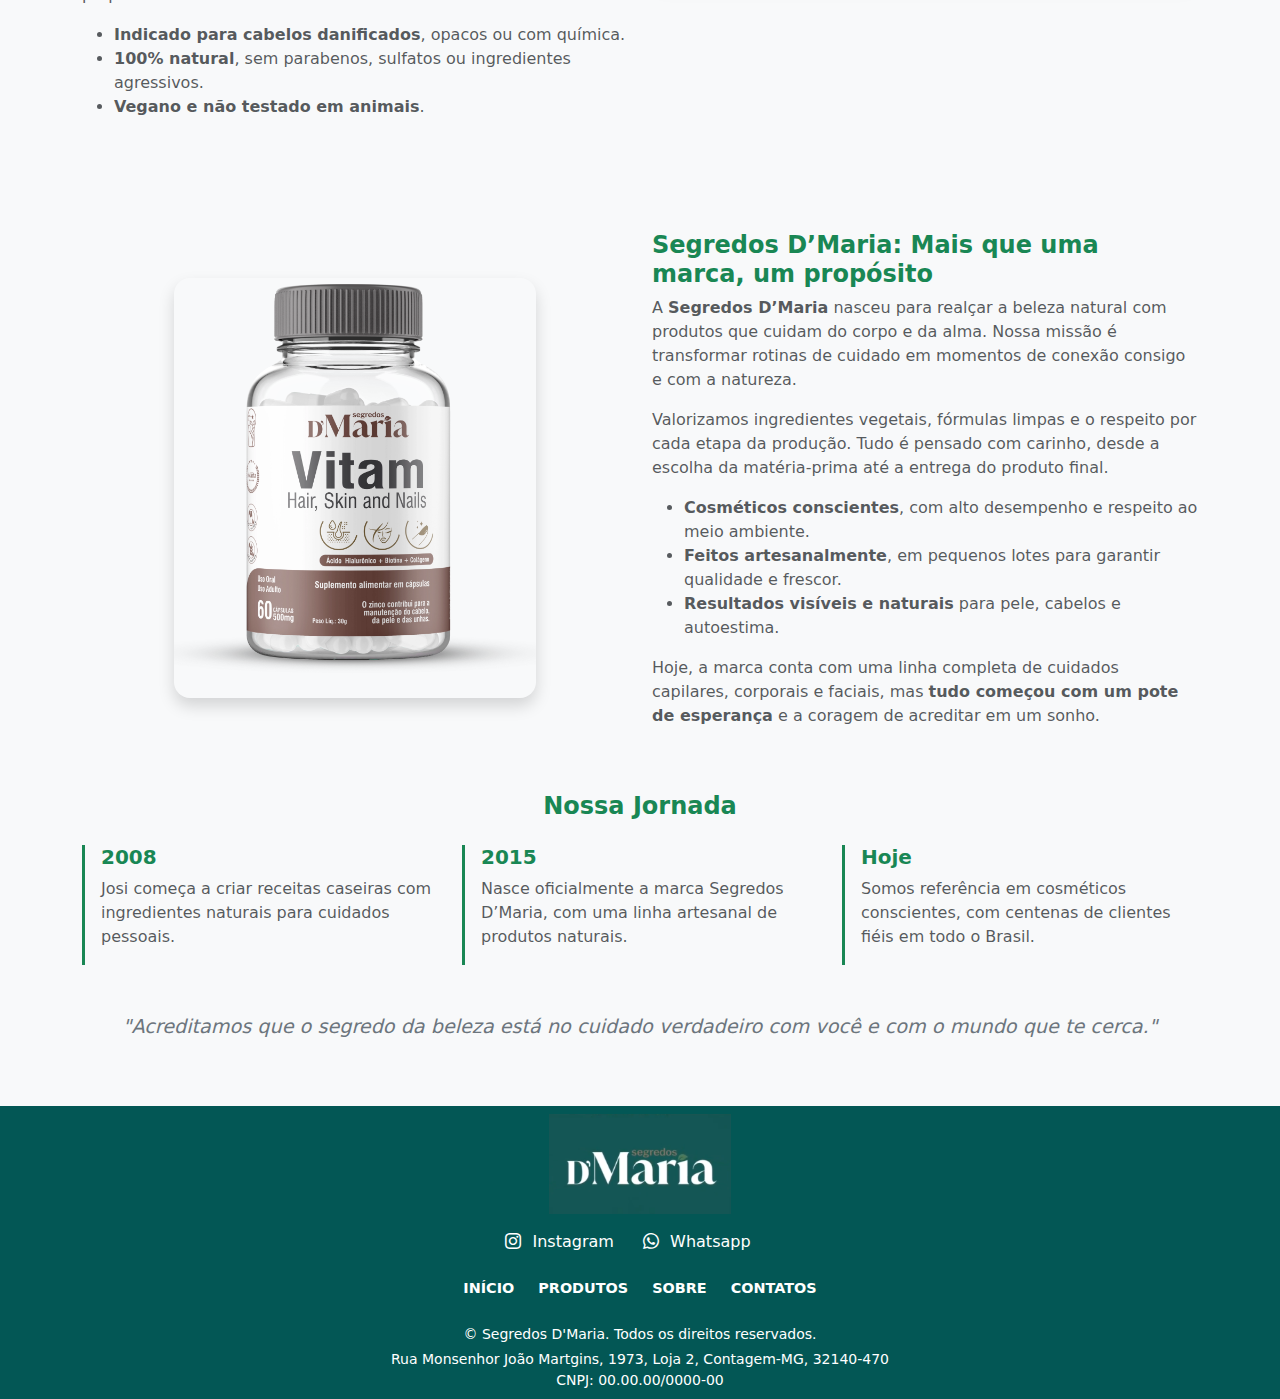
<file: pages/sobre.html>
<!DOCTYPE html>
<html lang="pt-BR">

<head>
    <!-- Meta Tags e Links de Estilos -->
    <meta charset="UTF-8">
    <meta name="viewport" content="width=device-width, initial-scale=1.0">

    <!-- Bootstrap Icons para ícones (usado no projeto) -->
    <link rel="stylesheet" href="https://cdn.jsdelivr.net/npm/bootstrap-icons/font/bootstrap-icons.css">

    <!-- Bootstrap CSS (para o layout e estilo responsivo) -->
    <link href="https://cdn.jsdelivr.net/npm/bootstrap@5.3.3/dist/css/bootstrap.min.css" rel="stylesheet"
        crossorigin="anonymous">

    <!-- Estilos adicionais do projeto -->
    <link rel="stylesheet" href="../assets/css/style.css">

    <!-- Favicon (ícone do site) -->
    <link rel="shortcut icon" href="../assets/img/favicon.ico" type="image/x-icon">

    <!-- Título da página (exibido na aba do navegador) -->
    <title>Segredos D'Maria | Sobre</title>
</head>

<body>
    <!-- NAVBAR: Barra de Navegação -->
    <nav class="navbar navbar-expand-lg navbar-custom">
        <div class="container">
            <!-- Logo -->
            <a class="navbar-brand d-flex align-items-center" href="../index.html">
                <img src="../assets/img/logoSegredosD'Maria.png" alt="Logo" class="img-fluid" style="max-width: 180px;">
            </a>

            <!-- Botão do menu no mobile -->
            <button class="navbar-toggler text-white" type="button" data-bs-toggle="collapse"
                data-bs-target="#navbarContent">
                <span class="navbar-toggler-icon"></span>
            </button>

            <!-- Itens do menu -->
            <div class="collapse navbar-collapse justify-content-center" id="navbarContent">
                <ul class="navbar-nav">
                    <li class="nav-item">
                        <a class="nav-link" href="../index.html">INÍCIO</a>
                    </li>
                    <li class="nav-item">
                        <a class="nav-link" href="./produtos.html">PRODUTOS</a>
                    </li>
                    <li class="nav-item">
                        <a class="nav-link" href="./sobre.html">SOBRE</a>
                    </li>
                    <li class="nav-item">
                        <a class="nav-link" href="./contatos.html">CONTATOS</a>
                    </li>
                </ul>
            </div>
        </div>
    </nav>


    <section class="py-5 bg-light">
        <div class="container">
            <!-- Introdução -->
            <div class="text-center mb-5">
                <h2 class="text-success fw-bold">A História por Trás da Segredos D'Maria</h2>
                <p class="text-muted mx-auto" style="max-width: 700px;">
                    Conheça a trajetória da fundadora Josi Lopes e como nasceu uma marca que valoriza o cuidado com a
                    beleza natural e consciente.
                </p>
            </div>

            <div class="row gy-5 align-items-center">
                <!-- Foto da fundadora -->
                <div class="col-lg-5 text-center">
                    <img src="../assets/img/josiLopes.png" alt="Josi Lopes - Fundadora"
                        class="img-fluid rounded-4 shadow" style="max-height: 480px; object-fit: cover;">
                </div>

                <!-- Texto sobre a fundadora -->
                <div class="col-lg-7">
                    <h3 class="text-success fw-bold">Josi Lopes</h3>
                    <p class="text-muted">
                        Fundadora da <strong>Segredos D’Maria</strong>, Josi Lopes é uma mulher visionária, movida pelo
                        desejo de criar uma relação mais natural e verdadeira com o cuidado pessoal. Desde muito jovem,
                        ela teve contato com a sabedoria popular — aquela que passa de geração em geração e ensina que a
                        natureza tem tudo o que precisamos para viver com equilíbrio.
                    </p>
                    <p class="text-muted">
                        O ponto de virada aconteceu quando, insatisfeita com os efeitos dos cosméticos convencionais,
                        decidiu explorar caminhos mais saudáveis e sustentáveis. Foi em sua própria casa que surgiram as
                        primeiras fórmulas, elaboradas com ingredientes simples, como ervas, raízes, óleos e frutas —
                        sempre com intuição, estudo e afeto.
                    </p>
                    <p class="text-muted">
                        Com mais de <strong>15 anos de experiência</strong> no desenvolvimento de cosméticos artesanais,
                        Josi transformou sua paixão em um propósito. Ela acredita que beleza não é um padrão, mas sim um
                        reflexo do cuidado que temos com nós mesmos e com o ambiente que nos cerca.
                    </p>
                    <p class="text-muted">
                        Seu compromisso vai além de produtos eficazes. Josi cultiva relações humanas, apoia pequenos
                        produtores, promove o empreendedorismo feminino e acredita no poder do conhecimento ancestral
                        aliado à ciência. Sua missão é clara: <em>trazer resultados reais com ingredientes naturais, sem
                            abrir mão da consciência, da ética e do amor em cada frasco.</em>
                    </p>
                    <p class="text-muted">
                        Hoje, à frente da Segredos D'Maria, ela inspira outras mulheres a empreenderem com propósito e
                        mostra que, com coragem, cuidado e verdade, é possível transformar um sonho em um legado.
                    </p>
                </div>
            </div>


            <!-- Sobre a marca -->
            <div class="row mt-5 align-items-center gy-5">
                <div class="col-lg-6 order-lg-2 text-center">
                    <img src="../assets/img/imgProdutos/CenouraBambu.png" alt="Reconstrução Capilar Cenoura e Bambu"
                        class="img-fluid rounded-4 shadow" style="max-height: 420px;">
                </div>
                <div class="col-lg-6 order-lg-1">
                    <h4 class="text-success fw-bold">O Primeiro Segredo: Cenoura com Bambu</h4>
                    <p class="text-muted">
                        O marco inicial da Segredos D'Maria foi o desenvolvimento de um produto especial: a
                        <strong>Reconstrução Capilar de Cenoura com Bambu</strong>. Feita inicialmente na cozinha da
                        própria Josi, essa fórmula nasceu da necessidade de tratar os cabelos ressecados e enfraquecidos
                        com uma abordagem 100% natural.
                    </p>
                    <p class="text-muted">
                        A inspiração veio de ingredientes simples, porém poderosos. A <strong>cenoura</strong>, rica em
                        betacaroteno, fortalece e dá brilho aos fios. O <strong>bambu</strong>, por sua vez, fornece os
                        nutrientes essenciais para a reconstrução capilar, restaurando a estrutura dos fios danificados.
                    </p>
                    <p class="text-muted">
                        O sucesso foi imediato entre amigas e familiares. A repercussão positiva fez com que Josi
                        confiasse em transformar essa receita em um produto oficial. Até hoje, ele é um dos mais
                        queridos da marca – um verdadeiro símbolo de tudo o que acreditamos: <em>autenticidade, cuidado
                            e transformação real</em>.
                    </p>
                    <p class="text-muted">
                        A Reconstrução de Cenoura com Bambu representa muito mais do que um cosmético – ela é a essência
                        da nossa história e o ponto de partida de uma jornada que une saber ancestral, ciência e
                        propósito.
                    </p>
                    <ul class="text-muted">
                        <li><strong>Indicado para cabelos danificados</strong>, opacos ou com química.</li>
                        <li><strong>100% natural</strong>, sem parabenos, sulfatos ou ingredientes agressivos.</li>
                        <li><strong>Vegano e não testado em animais</strong>.</li>
                    </ul>
                </div>
            </div>

            <!-- Continuação da seção sobre a marca -->
            <div class="row mt-5 align-items-center gy-5">
                <div class="col-lg-6 text-center">
                    <img src="../assets/img/imgProdutos/VitamHair.png" alt="Linha de Produtos Segredos D'Maria"
                        class="img-fluid rounded-4 shadow" style="max-height: 420px;">
                </div>
                <div class="col-lg-6">
                    <h4 class="text-success fw-bold">Segredos D’Maria: Mais que uma marca, um propósito</h4>
                    <p class="text-muted">
                        A <strong>Segredos D’Maria</strong> nasceu para realçar a beleza natural com produtos que cuidam
                        do corpo e da alma. Nossa missão é transformar rotinas de cuidado em momentos de conexão consigo
                        e com a natureza.
                    </p>
                    <p class="text-muted">
                        Valorizamos ingredientes vegetais, fórmulas limpas e o respeito por cada etapa da produção. Tudo
                        é pensado com carinho, desde a escolha da matéria-prima até a entrega do produto final.
                    </p>
                    <ul class="text-muted">
                        <li><strong>Cosméticos conscientes</strong>, com alto desempenho e respeito ao meio ambiente.
                        </li>
                        <li><strong>Feitos artesanalmente</strong>, em pequenos lotes para garantir qualidade e frescor.
                        </li>
                        <li><strong>Resultados visíveis e naturais</strong> para pele, cabelos e autoestima.</li>
                    </ul>
                    <p class="text-muted">
                        Hoje, a marca conta com uma linha completa de cuidados capilares, corporais e faciais, mas
                        <strong>tudo começou com um pote de esperança</strong> e a coragem de acreditar em um sonho.
                    </p>
                </div>
            </div>

            <!-- Linha do tempo (opcional) -->
            <div class="mt-5">
                <h4 class="text-center text-success fw-bold mb-4">Nossa Jornada</h4>
                <div class="row g-4">
                    <div class="col-md-4">
                        <div class="border-start border-3 border-success ps-3 h-100">
                            <h5 class="fw-bold text-success">2008</h5>
                            <p class="text-muted">Josi começa a criar receitas caseiras com ingredientes naturais para
                                cuidados pessoais.</p>
                        </div>
                    </div>
                    <div class="col-md-4">
                        <div class="border-start border-3 border-success ps-3 h-100">
                            <h5 class="fw-bold text-success">2015</h5>
                            <p class="text-muted">Nasce oficialmente a marca Segredos D’Maria, com uma linha artesanal
                                de produtos naturais.</p>
                        </div>
                    </div>
                    <div class="col-md-4">
                        <div class="border-start border-3 border-success ps-3 h-100">
                            <h5 class="fw-bold text-success">Hoje</h5>
                            <p class="text-muted">Somos referência em cosméticos conscientes, com centenas de clientes
                                fiéis em todo o Brasil.</p>
                        </div>
                    </div>
                </div>
            </div>

            <!-- Citação final -->
            <div class="mt-5 text-center">
                <p class="fst-italic text-secondary" style="font-size: 1.2rem;">
                    "Acreditamos que o segredo da beleza está no cuidado verdadeiro com você e com o mundo que te
                    cerca."
                </p>
            </div>
        </div>
    </section>



    <!-- SEÇÃO: Rodapé -->
    <footer class="py-2" style="background-color: #035755;">
        <div class="container text-center">

            <!-- Logo da empresa -->
            <img src="../assets/img/logoSegredosD'Maria.png" alt="Logo" style="height: 100px;" class="mb-3">

            <!-- Links de redes sociais com ícones maiores e brancos -->
            <div class="mb-4 social-links">
                <a href="https://www.instagram.com/segredosdmaria" class="social-link me-4" target="_blank"
                    rel="noopener noreferrer">
                    <i class="bi bi-instagram"></i> Instagram
                </a>
                <a href="https://api.whatsapp.com/send/?phone=5531992898271&text&type=phone_number&app_absent=0"
                    class="social-link me-4" target="_blank" rel="noopener noreferrer">
                    <i class="bi bi-whatsapp"></i> Whatsapp
                </a>
            </div>

            <!-- Menu de navegação no rodapé -->
            <nav class="mb-4">
                <ul class="nav justify-content-center">
                    <li class="nav-item">
                        <a class="nav-link footer-link" href="../index.html">INÍCIO</a>
                    </li>
                    <li class="nav-item">
                        <a class="nav-link footer-link" href="./produtos.html">PRODUTOS</a>
                    </li>
                    <li class="nav-item">
                        <a class="nav-link footer-link" href="./sobre.html">SOBRE</a>
                    </li>
                    <li class="nav-item">
                        <a class="nav-link footer-link" href="./contatos.html">CONTATOS</a>
                    </li>
                </ul>
            </nav>

            <!-- Informações de direitos autorais e links em branco -->
            <small class="d-block mb-1 text-white">
                © Segredos D'Maria. Todos os direitos reservados.
            </small>

            <!-- Endereço e CNPJ da empresa em branco -->
            <small class="d-block text-white">Rua Monsenhor João Martgins, 1973, Loja 2, Contagem-MG, 32140-470</small>
            <small class="d-block text-white">CNPJ: 00.00.00/0000-00</small>

        </div>
    </footer>

    <!-- SCRIPTS -->
    <script src="../assets/js/main.js"></script>
    <script src="https://cdn.jsdelivr.net/npm/bootstrap@5.3.3/dist/js/bootstrap.bundle.min.js"></script>
</body>

</html>
</file>
<file: assets/css/style.css>
/* ===== Scrollbar Personalizado ===== */
*::-webkit-scrollbar {
  width: 5px;
}

*::-webkit-scrollbar-thumb {
  border-radius: 20px;
  border: 3px solid #035755; /* Verde claro */
}

.navbar-custom {
    background-color: #035755;
    /* Cor de fundo igual da imagem */
}

.navbar-nav .nav-link {
    color: rgb(255, 255, 255);
    margin: 0 20px;
    font-weight: 500;
    text-transform: uppercase;
}

.nav-link:hover {
    color: #09a09d;
}

.navbar-toggler {
    border-color: rgba(255, 255, 255, 0.5);
}

.categoria-card {
    border: 1px solid #e0e0e0;
    border-radius: 20px;
    padding: 30px 20px;
    text-align: center;
    transition: transform 0.3s;
    height: 100%;
}

.categoria-card:hover {
    transform: translateY(-5px);
    box-shadow: 0 10px 20px rgba(0, 0, 0, 0.1);
}

.categoria-img {
    width: 80px;
    height: 80px;
    object-fit: contain;
    margin-bottom: 20px;
    background-color: #0b4c3d;
    border-radius: 50%;
    padding: 15px;
}

.btn-descobrir {
    margin-top: 15px;
    border-radius: 25px;
}

.descricao-topo {
    max-width: 800px;
    margin: 0 auto 40px auto;
    font-size: 1.1rem;
    color: #555;
}

.card-img-top {
    height: 250px;
    object-fit: contain;
    padding: 1rem;
}

/* Estilo links do menu rodapé */
.footer-link {
    color: white;
    text-decoration: none;
    font-weight: 600;
    font-size: 0.9rem;
    padding: 0 12px;
    transition: color 0.3s ease;
}

.footer-link:hover {
    color: #09a09d;
    text-decoration: underline;
}

/* Remove underline padrão dos links sociais */
a {
    text-decoration: none !important;
}


/* Estilo base */
.social-link {
    font-size: 1rem;
    color: white;
    text-decoration: none;
    transition: color 0.3s ease;
}

/* Ícone também herda o estilo */
.social-link i {
    margin-right: 6px;
    transition: color 0.3s ease;
}

/* Hover em todo o link: ícone e texto ficam amarelos */
.social-link:hover {
    color: #09a09d;
}

.social-link:hover i {
    color: #03817f;
}
</file>
